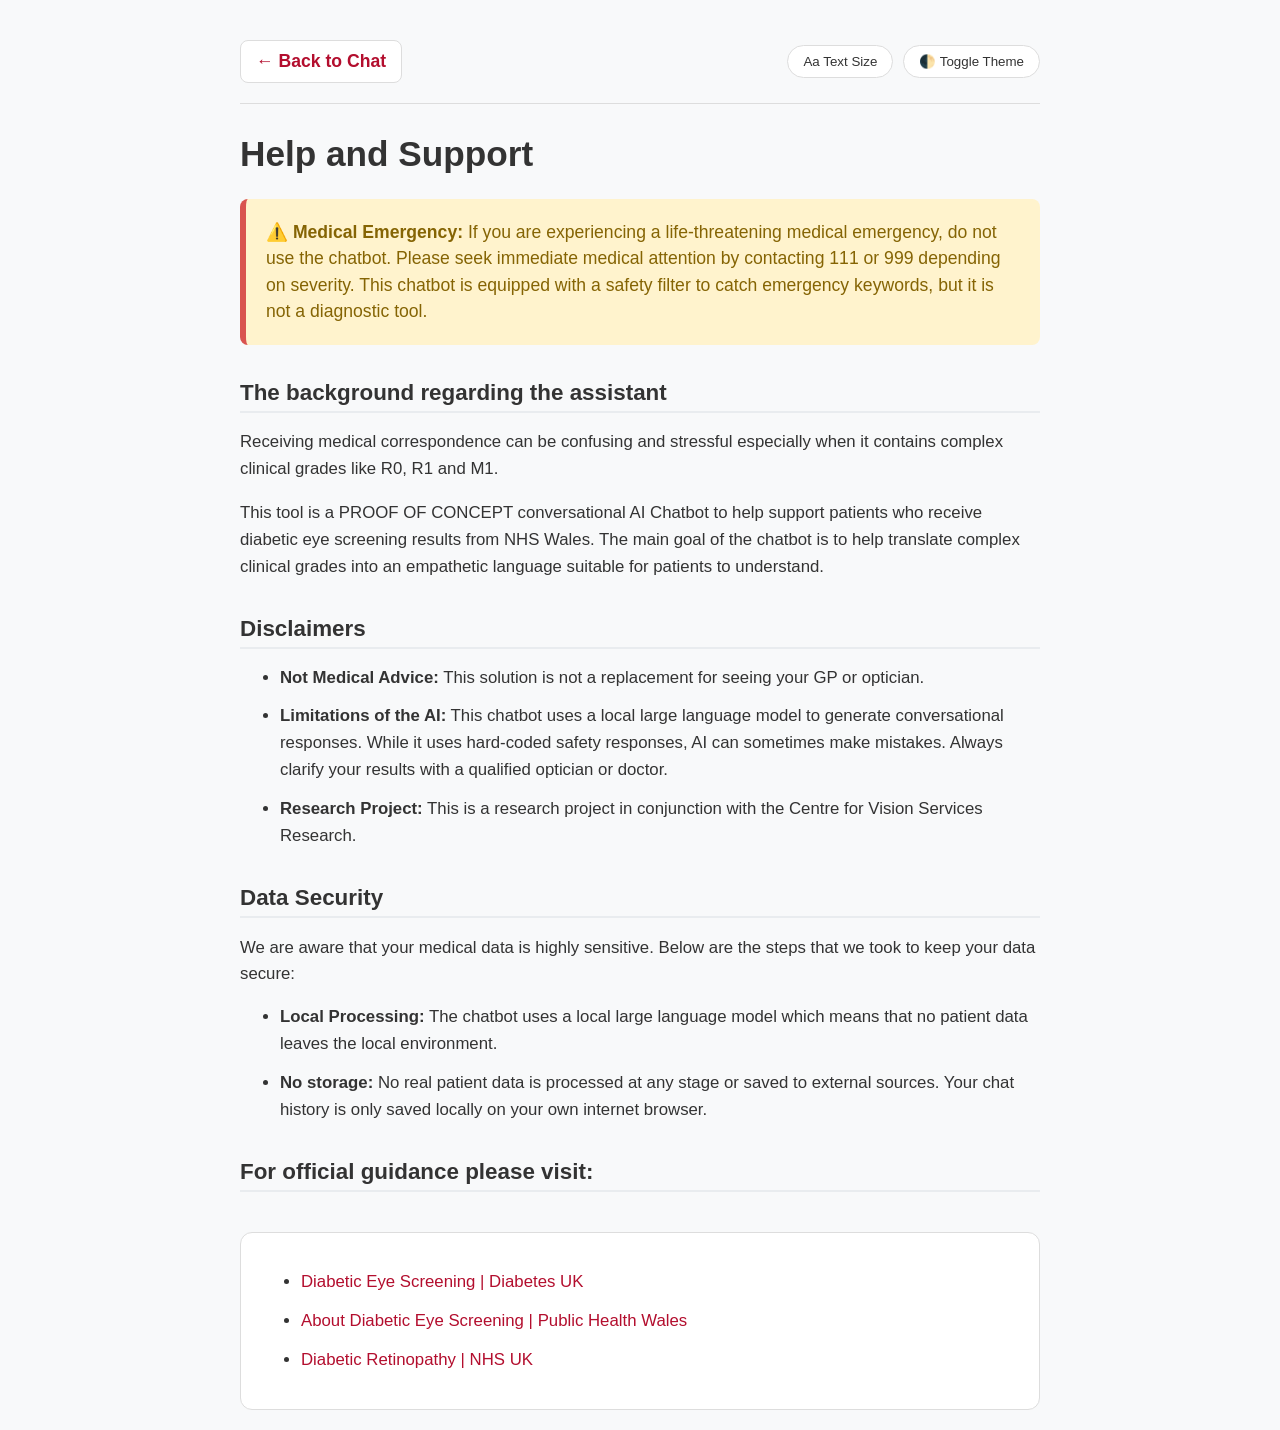
<file: diss_frontend/help.html>
<!--
    UI structure and boilerplate generated via Google Gemini.
    Clinical content including data privacy rules, and NHS links are authored manually.
-->

<!DOCTYPE html>
<html lang="en">
<head>
    <meta charset="UTF-8">
    <meta name="viewport" content="width=device-width, initial-scale=1.0">
    <title>Help and Support | Diabetic Eye Screening</title>
    <link rel="stylesheet" href="css/style.css">
</head>
<body class="light-mode help-page-body">
    
    <div class="help-container">
        <header class="help-header">
            <a href="index.html" class="back-button">← Back to Chat</a>
            
            <div style="display: flex; gap: 10px;">
                <button class="theme-toggle" onclick="toggleAccessibleText()">Aa Text Size</button>
                <button class="theme-toggle" onclick="toggleTheme()">🌓 Toggle Theme</button>
            </div>
        </header>

        <main class="help-content">
            <h1>Help and Support</h1>
            
            <div class="emergency-box">
                <strong>⚠️ Medical Emergency:</strong> If you are experiencing a life-threatening medical emergency, do not use the chatbot. Please seek immediate medical attention by contacting 111 or 999 depending on severity. This chatbot is equipped with a safety filter to catch emergency keywords, but it is not a diagnostic tool.
            </div>

            <h2>The background regarding the assistant</h2>
            <p>Receiving medical correspondence can be confusing and stressful especially when it contains complex clinical grades like R0, R1 and M1.</p>
            <p>This tool is a PROOF OF CONCEPT conversational AI Chatbot to help support patients who receive diabetic eye screening results from NHS Wales. The main goal of the chatbot is to help translate complex clinical grades into an empathetic language suitable for patients to understand.</p>

            <h2>Disclaimers</h2>
            <ul>
                <li><strong>Not Medical Advice:</strong> This solution is not a replacement for seeing your GP or optician.</li>
                <li><strong>Limitations of the AI:</strong> This chatbot uses a local large language model to generate conversational responses. While it uses hard-coded safety responses, AI can sometimes make mistakes. Always clarify your results with a qualified optician or doctor.</li>
                <li><strong>Research Project:</strong> This is a research project in conjunction with the Centre for Vision Services Research.</li>
            </ul>

            <h2>Data Security</h2>
            <p>We are aware that your medical data is highly sensitive. Below are the steps that we took to keep your data secure:</p>
            <ul>
                <li><strong>Local Processing:</strong> The chatbot uses a local large language model which means that no patient data leaves the local environment.</li>
                <li><strong>No storage:</strong> No real patient data is processed at any stage or saved to external sources. Your chat history is only saved locally on your own internet browser.</li>
            </ul>

            <h2>For official guidance please visit:</h2>
            <div class="nhs-info">
                <ul>
                    <li><a href="https://www.diabetes.org.uk/about-diabetes/looking-after-diabetes/diabetic-eye-screening" target="_blank">Diabetic Eye Screening | Diabetes UK</a></li>
                    <li><a href="https://phw.nhs.wales/services-and-teams/screening/diabetic-eye-screening-wales/about-diabetic-eye-screening/" target="_blank">About Diabetic Eye Screening | Public Health Wales</a></li>
                    <li><a href="https://www.nhs.uk/conditions/diabetic-retinopathy/" target="_blank">Diabetic Retinopathy | NHS UK</a></li>
                </ul>
            </div>
        </main>
    </div>

    <script src="js/script.js"></script>
</body>
</html>
</file>
<file: diss_frontend/css/style.css>
/*
    J L Davis 25/03/2026
    The stylesheet for the project.

    Contents:
    1. Variables
    2. Base layout & fonts
    3. Sidebar layout & relevant controls
    4. Main chat page styling
    5. Help page specfic styles
    6. Components shared between the pages
    7. Accessibility & Themes

    Note: The core CSS architecture and layout was initially generated with the assistance of Gemini.
    All subsequent refinements, and documentation were implemented manually to meet specific project
    requirements.
*/

/* 1. Variables */

/* Default light mode colours */
:root {
    --bg-color: #f8f9fa;
    --text-color: #333;
    --sidebar-bg: #e9ecef;
    --card-bg: #ffffff;
    --border-color: #ddd;
    --accent-color: #b30e2e;
    --accent-text: #ffffff;
    --system-guidance-bubble-bg: #ffffff;
    --patient-query-bubble-bg: #b30e2e;
}

/* Dark mode colours */
body.dark-mode {
    --bg-color: #1e1e1e;
    --text-color: #f1f1f1;
    --sidebar-bg: #121212;
    --card-bg: #2d2d2d;
    --border-color: #444;
    --system-guidance-bubble-bg: #2d2d2d;
    --patient-query-bubble-bg: #b30e2e;
}

/* 2. Base layout & fonts */

/* Below is the main body and the smooth transitions between sidebar and main */
body {
    font-family: 'Segoe UI', sans-serif;
    margin: 0;
    padding: 0;
    background-color: var(--bg-color);
    color: var(--text-color);
    height: 100vh;
    display: flex;
    overflow: hidden;
    transition: background-color 0.3s, color 0.3s;
}

/* This is the master wrapper that holds the sidebar and the main area side by side */
.app-container {
    display: flex;
    width: 100%;
    height: 100%;
}

/* 3. Sidebar layout & relevant controls */

/* This is the main sidebar container */
.sidebar {
    width: 300px;
    /* The flex-shrink stops the main area from squishing the sidebar */
    flex-shrink: 0;
    /* When the sidebar is collapsed it keeps thinks tidy and nice */
    overflow: hidden; 
    background-color: var(--sidebar-bg);
    border-right: 1px solid var(--border-color);
    display: flex;
    flex-direction: column;
    transition: width 0.3s, transform 0.3s;
}

/* This triggers when the user hides the sidebar via the sandwich button */
.sidebar.collapsed {
    width: 0;
    transform: translateX(-100%);
    border: none;
}

/* The header for the sidebar top section */
.sidebar-header {
    padding: 20px;
    display: flex;
    justify-content: space-between;
    align-items: center;
    border-bottom: 1px solid var(--border-color);
}

.sidebar-header h2 { margin: 0; font-size: 1.2rem; }

/* The sandwich menu button */
.collapse-button, .open-sidebar-button {
    background: transparent;
    border: none;
    color: var(--text-color);
    font-size: 1.5rem;
    cursor: pointer;
}

/* The new chat button in the sidebar */
.sidebar-new-chat button {
    width: 100%;
    padding: 10px;
    background-color: var(--accent-color);
    color: var(--accent-text);
    border: none;
    border-radius: 8px;
    cursor: pointer;
    font-weight: bold;
    font-size: 1rem;
    transition: opacity 0.2s;
    white-space: nowrap; 
}
.sidebar-new-chat button:hover {
    opacity: 0.9;
}

/*This is the saved chat history area */
.chat-history {
    flex: 1;
    overflow-y: auto;
    padding: 10px;
}
.history-item {
    padding: 12px;
    margin-bottom: 8px;
    background-color: var(--card-bg);
    border-radius: 8px;
    cursor: pointer;
    font-size: 0.9rem;
    border: 1px solid var(--border-color);
    display: flex;
    justify-content: space-between;
    align-items: center;
}
.history-item:hover {
    border-color: var(--accent-color);
}
.session-summary-text {
    white-space: nowrap;
    overflow: hidden;
    text-overflow: ellipsis;
    /* This pushes the rubbish button to the right */
    flex-grow: 1;
    margin-right: 10px;
}

/* The individual rubbish icon */
.delete_chat_button {
    background: none;
    border: none;
    color: #888;
    cursor: pointer;
    font-size: 1rem;
    padding: 0;
    transition: color 0.2s;
}
.delete_chat_button:hover {
    color: var(--accent-color);
}

/* Clear all chats button in the sidebar */
.clear-chats-button {
    background: transparent;
    color: var(--text-color);
    border: 1px solid var(--border-color);
    padding: 8px 15px;
    border-radius: 8px;
    cursor: pointer;
    width: 100%;
    margin-bottom: 12px;
    font-size: 0.9rem;
    font-weight: bold;
    transition: background 0.2s;
}
.clear-chats-button:hover {
    background: var(--accent-color);
    color: var(--accent-text);
    border-color: var(--accent-color);
}

/* The bottom of the sidebar section */
.sidebar-footer {
    padding: 20px;
    border-top: 1px solid var(--border-color);
    text-align: center;
}
.help-link {
    color: var(--accent-color);
    text-decoration: none;
    font-weight: bold;
}

/* 4. Main chat page styling */

/*This is where the chat happens */
.main-area {
    flex: 1;
    display: flex;
    flex-direction: column;
    position: relative;
}

/*Top Navigation Bar */
.top-bar {
    padding: 15px 30px;
    display: flex;
    justify-content: space-between;
    align-items: center;
}

/*Buttons in the top navigation bar */
.theme-toggle {
    margin-left: auto;
    background: var(--card-bg);
    color: var(--text-color);
    border: 1px solid var(--border-color);
    padding: 8px 15px;
    border-radius: 20px;
    cursor: pointer;
}

/*Initial welcome screen which is displayed to the user */
.welcome-screen {
    flex: 1;
    display: flex;
    justify-content: center;
    align-items: center;
    flex-direction: column;
    padding: 20px;
}

/*Inner wrapper for the welcome screen content */
.welcome-content {
    max-width: 700px;
    width: 100%;
    text-align: center;
}

/*Main title on the welcome screen */
.welcome-content h1 {
    font-size: 2rem;
    margin-bottom: 30px;
}

/*The container for the active chat messages once a chat has started */
.active-guidance-area {
    display: flex;
    flex-direction: column;
    /*This ensures the area takes up the remaining height of the main chat area */
    height: calc(100vh - 120px); 
    /*Prevents the whole page from scrolling */
    overflow: hidden; 
}

/*The actual list of messages inside the active chat area */
.chat-messages {
    /*Tells the chat history to take up all available vertical space */
    flex-grow: 1; 
    /*Adds the vertical scrollbar when messages fill the space */
    overflow-y: auto; 
    padding: 20px;
    display: flex;
    flex-direction: column;
    /*Adds space between messages */
    gap: 15px; 
    scrollbar-width: thin;
}

/*Styling for a single message bubble */
.message {
    margin-bottom: 20px;
    padding: 15px 20px;
    border-radius: 18px;
    max-width: 80%;
    line-height: 1.5;
}

/*Specific styling for messages sent by the user */
.patient-query-bubble {
    background-color: var(--patient-query-bubble-bg);
    color: var(--accent-text);
    align-self: flex-end;
    border-bottom-right-radius: 4px;
}

/*Specific styling for messages sent by the chatbot */
.system-guidance-bubble {
    background-color: var(--system-guidance-bubble-bg);
    border: 1px solid var(--border-color);
    align-self: flex-start;
    border-bottom-left-radius: 4px;
}

/*Wrapper for the text input area at the bottom of the chat */
.query-input-wrapper {
    flex-shrink: 0; 
    padding: 20px;
    background-color: var(--bg-color); 
    border-top: 1px solid var(--border-color); 
}

/*The input box container for both the welcome screen and the active chat */
.main-input-box, .chat-input-area {
    display: flex;
    background: var(--card-bg);
    border: 1px solid var(--border-color);
    border-radius: 30px;
    padding: 5px 5px 5px 20px;
    box-shadow: 0 4px 15px rgba(0,0,0,0.05);
}

/*The actual text input field inside the container in the main chat area*/
.main-input-box input, .chat-input-area input {
    flex: 1;
    border: none;
    background: transparent;
    color: var(--text-color);
    font-size: 1rem;
    outline: none;
}

/*The send buttons inside the input areas */
.main-input-box button, .chat-input-area button {
    background: var(--accent-color);
    color: var(--accent-text);
    border: none;
    padding: 12px 25px;
    border-radius: 25px;
    cursor: pointer;
    font-weight: bold;
    /*Allowing for Smooth transitions for hover and click */
    transition: opacity 0.2s ease, transform 0.1s ease;
}

/*Hover effect for the send buttons */
.main-input-box button:hover, .chat-input-area button:hover {
    opacity: 0.85;
}

/*Animationn for the send buttons */
.main-input-box button:active, .chat-input-area button:active {
    transform: scale(0.96);
}

/* 5. Help page specfic styles */

/*Overrides the locked body for the help page to ensure that it can scroll correctly */
.help-page-body {
    display: block; 
    overflow-y: auto; 
    height: auto;
}

/*The main container for the help and support page */
.help-container {
    max-width: 800px;
    margin: 0 auto;
    padding: 20px 40px;
}

/*Added a header on the help page */
.help-header {
    display: flex;
    justify-content: space-between;
    align-items: center;
    padding: 20px 0;
    border-bottom: 1px solid var(--border-color);
    margin-bottom: 30px;
}

/*The button used to go back to the main chat */
.back-button {
    text-decoration: none;
    color: var(--accent-color);
    font-weight: bold;
    font-size: 1.1rem;
    padding: 10px 15px;
    border-radius: 8px;
    background: var(--card-bg);
    border: 1px solid var(--border-color);
    transition: background 0.2s;
}

/*Added a hover effect for the back button */
.back-button:hover {
    background: var(--sidebar-bg);
}

/*Main title on the help page */
.help-content h1 {
    font-size: 2.2rem;
    margin-bottom: 20px;
}

/*Subheadings within the help content on the help and support page */
.help-content h2 {
    font-size: 1.4rem;
    margin-top: 35px;
    margin-bottom: 15px;
    border-bottom: 2px solid var(--sidebar-bg);
    padding-bottom: 5px;
}

/*Paragraphs and list items in the help content */
.help-content p, .help-content li {
    font-size: 1.05rem;
    line-height: 1.6;
    margin-bottom: 12px;
}

/* 6. Components shared between the pages */

/*This container is used to display the relevant NHS links */
.nhs-info {
    margin-top: 40px;
    text-align: left;
    background: var(--card-bg);
    padding: 20px;
    border-radius: 12px;
    border: 1px solid var(--border-color);
}

/*The styling used for the links in the NHS links container */
.nhs-info a {
    color: var(--accent-color);
    text-decoration: none;
}

/*The styling used for emergency warnings */
.emergency-box {
    background-color: #fff3cd; 
    color: #856404;
    border-left: 6px solid #d9534f;
    padding: 20px;
    border-radius: 8px;
    margin: 25px 0;
    font-size: 1.1rem;
    line-height: 1.5;
}

/*The small disclaimer text at the bottom of the screen */
.ai-disclaimer {
    text-align: center;
    font-size: 0.85rem; 
    padding: 10px;
    color: #555; 
}

/* 7. Accessibility & Themes */

/*This adds an underline to links in dark mode so people with colour blindness can easily spot them without relying just on the colour change*/
body.dark-mode .nhs-info a,
body.dark-mode .help-link {
    color: #FFFFFF;
    text-decoration: underline; 
}

/*This makes sure the back button has a really clear white outline so it stands out nicely against the dark background*/
body.dark-mode .back-button {
    color: #FFFFFF;
    border-color: #FFFFFF; 
    text-decoration: none;
}

/*This just dims the links a tiny bit when you hover over them in dark mode so you know you are interacting with them*/
body.dark-mode .nhs-info a:hover,
body.dark-mode .help-link:hover,
body.dark-mode .back-button:hover {
    color: #cccccc; 
}

/*This changes the emergency warning box to fit the dark theme better but keeps the text bright white and the red border sharp so you cant miss it*/
body.dark-mode .emergency-box {
    background-color: #2d2d2d; 
    color: #FFFFFF; 
    border-left: 6px solid #FF3333; 
}

/*This brightens up the little AI disclaimer at the bottom so it can actually be read when dark mode is turned on*/
body.dark-mode .ai-disclaimer {
    color: #cccccc; 
}

/*This bumps up the main font size across the whole page when the user clicks the large text button*/
body.accessible-text-mode {
    font-size: 1.2rem;
}

/*This makes sure all the important bits of text like the chat bubbles and the help paragraphs get bigger when the large text mode is active*/
body.accessible-text-mode .message,
body.accessible-text-mode .main-input-box input,
body.accessible-text-mode .chat-input-area input,
body.accessible-text-mode .history-item,
body.accessible-text-mode .help-content p,
body.accessible-text-mode .help-content li,
body.accessible-text-mode .emergency-box {
    font-size: 1.25rem; 
}

/*This just makes the big welcome title even larger so it scales nicely with the rest of the blown up text*/
body.accessible-text-mode .welcome-content h1 {
    font-size: 2.4rem;
}
</file>
